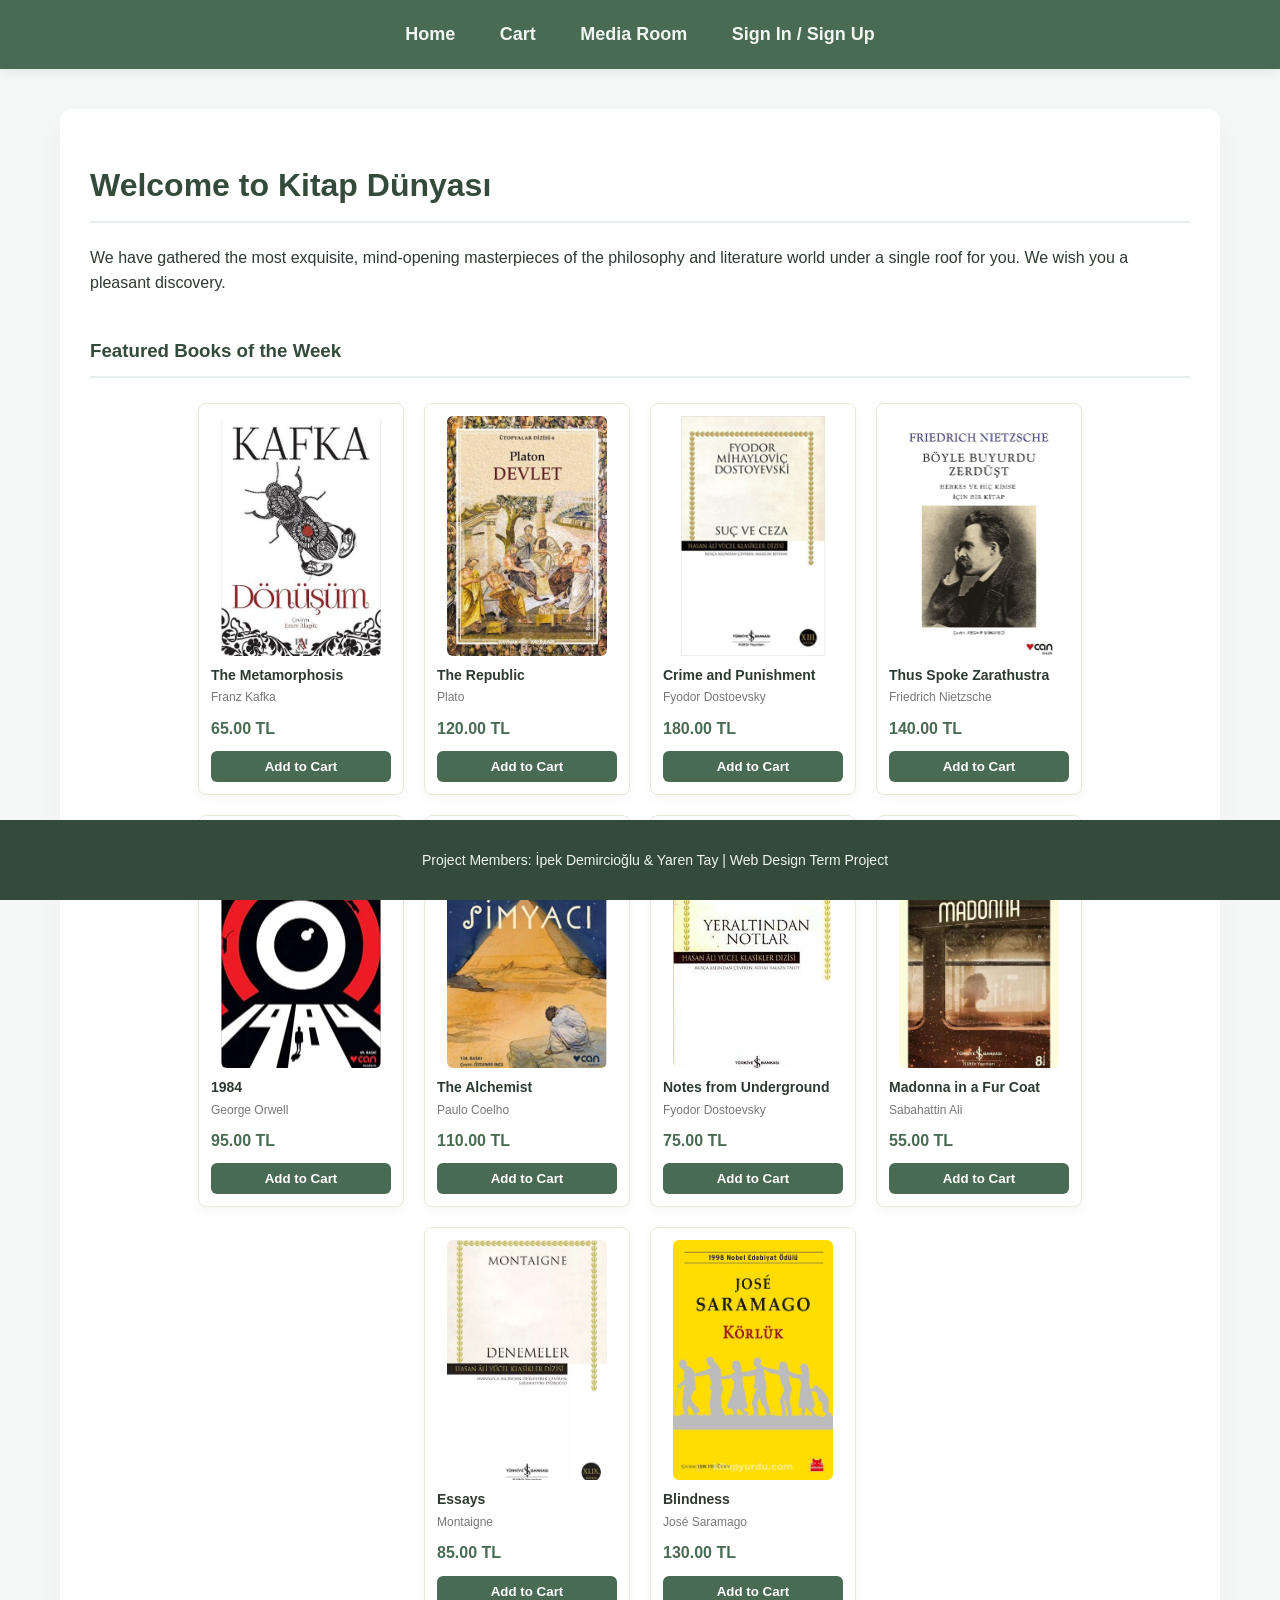
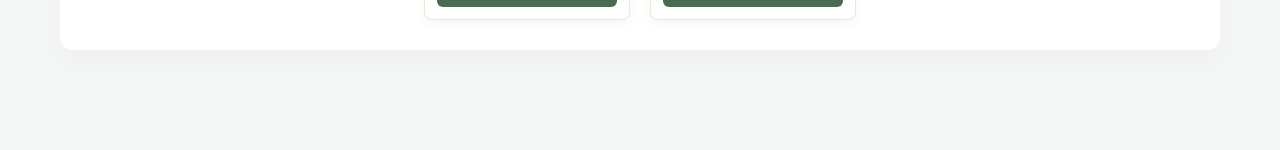
<file: index.html>
<!DOCTYPE html>
<html lang="en">
<head>
    <meta charset="UTF-8">
    <title>patates | Home</title>
    <link rel="stylesheet" href="style.css">
</head>
<body>

    <nav>
        <a href="index.html">Home</a>
        <a href="books.html">Cart</a>
        <a href="media.html">Media Room</a>
        <a href="login.html">Sign In / Sign Up</a>
    </nav>

    <div class="container">
        <h1>Welcome to Kitap Dünyası</h1>
        <p>We have gathered the most exquisite, mind-opening masterpieces of the philosophy and literature world under a single roof for you. We wish you a pleasant discovery.</p>
        
        <h3 style="margin-top: 40px;">Featured Books of the Week</h3>
        
        <div style="display: flex; gap: 20px; justify-content: center; flex-wrap: wrap; margin-top: 25px;">
            
            <!-- Book 1 -->
            <div style="text-align:left; width: 180px; background:#fff; border:1px solid #e1ebd5; padding:12px; border-radius:8px; box-shadow: 0 4px 12px rgba(0,0,0,0.04); display: flex; flex-direction: column; justify-content: space-between;">
                <div>
                    <img src="images/k1.jpg" alt="The Metamorphosis" style="width:160px; height:240px; border-radius: 6px; object-fit: cover; display: block; margin: 0 auto;">
                    <p style="font-weight: bold; margin: 8px 0 2px 0; font-size:14px; color:#2d3a31; overflow: hidden; text-overflow: ellipsis; white-space: nowrap;">The Metamorphosis</p>
                    <p style="font-size:12px; color:#777; margin:0 0 8px 0;">Franz Kafka</p>
                </div>
                <div>
                    <p style="font-weight: bold; color:#4a6b53; margin:0; font-size:16px;">65.00 TL</p>
                    <button class="btn-add" onclick="sepeteEkle('The Metamorphosis', 65.00, 'images/k1.jpg')">Add to Cart</button>
                </div>
            </div>

            <!-- Book 2 -->
            <div style="text-align:left; width: 180px; background:#fff; border:1px solid #e1ebd5; padding:12px; border-radius:8px; box-shadow: 0 4px 12px rgba(0,0,0,0.04); display: flex; flex-direction: column; justify-content: space-between;">
                <div>
                    <img src="images/k2.jpg" alt="The Republic" style="width:160px; height:240px; border-radius: 6px; object-fit: cover; display: block; margin: 0 auto;">
                    <p style="font-weight: bold; margin: 8px 0 2px 0; font-size:14px; color:#2d3a31; overflow: hidden; text-overflow: ellipsis; white-space: nowrap;">The Republic</p>
                    <p style="font-size:12px; color:#777; margin:0 0 8px 0;">Plato</p>
                </div>
                <div>
                    <p style="font-weight: bold; color:#4a6b53; margin:0; font-size:16px;">120.00 TL</p>
                    <button class="btn-add" onclick="sepeteEkle('The Republic', 120.00, 'images/k2.jpg')">Add to Cart</button>
                </div>
            </div>

            <!-- Book 3 -->
            <div style="text-align:left; width: 180px; background:#fff; border:1px solid #e1ebd5; padding:12px; border-radius:8px; box-shadow: 0 4px 12px rgba(0,0,0,0.04); display: flex; flex-direction: column; justify-content: space-between;">
                <div>
                    <img src="images/k3.jpg" alt="Crime and Punishment" style="width:160px; height:240px; border-radius: 6px; object-fit: cover; display: block; margin: 0 auto;">
                    <p style="font-weight: bold; margin: 8px 0 2px 0; font-size:14px; color:#2d3a31; overflow: hidden; text-overflow: ellipsis; white-space: nowrap;">Crime and Punishment</p>
                    <p style="font-size:12px; color:#777; margin:0 0 8px 0;">Fyodor Dostoevsky</p>
                </div>
                <div>
                    <p style="font-weight: bold; color:#4a6b53; margin:0; font-size:16px;">180.00 TL</p>
                    <button class="btn-add" onclick="sepeteEkle('Crime and Punishment', 180.00, 'images/k3.jpg')">Add to Cart</button>
                </div>
            </div>

            <!-- Book 4 -->
            <div style="text-align:left; width: 180px; background:#fff; border:1px solid #e1ebd5; padding:12px; border-radius:8px; box-shadow: 0 4px 12px rgba(0,0,0,0.04); display: flex; flex-direction: column; justify-content: space-between;">
                <div>
                    <img src="images/k4.jpg" alt="Thus Spoke Zarathustra" style="width:160px; height:240px; border-radius: 6px; object-fit: cover; display: block; margin: 0 auto;">
                    <p style="font-weight: bold; margin: 8px 0 2px 0; font-size:14px; color:#2d3a31; overflow: hidden; text-overflow: ellipsis; white-space: nowrap;">Thus Spoke Zarathustra</p>
                    <p style="font-size:12px; color:#777; margin:0 0 8px 0;">Friedrich Nietzsche</p>
                </div>
                <div>
                    <p style="font-weight: bold; color:#4a6b53; margin:0; font-size:16px;">140.00 TL</p>
                    <button class="btn-add" onclick="sepeteEkle('Thus Spoke Zarathustra', 140.00, 'images/k4.jpg')">Add to Cart</button>
                </div>
            </div>

            <!-- Book 5 -->
            <div style="text-align:left; width: 180px; background:#fff; border:1px solid #e1ebd5; padding:12px; border-radius:8px; box-shadow: 0 4px 12px rgba(0,0,0,0.04); display: flex; flex-direction: column; justify-content: space-between;">
                <div>
                    <img src="images/k5.jpg" alt="1984" style="width:160px; height:240px; border-radius: 6px; object-fit: cover; display: block; margin: 0 auto;">
                    <p style="font-weight: bold; margin: 8px 0 2px 0; font-size:14px; color:#2d3a31; overflow: hidden; text-overflow: ellipsis; white-space: nowrap;">1984</p>
                    <p style="font-size:12px; color:#777; margin:0 0 8px 0;">George Orwell</p>
                </div>
                <div>
                    <p style="font-weight: bold; color:#4a6b53; margin:0; font-size:16px;">95.00 TL</p>
                    <button class="btn-add" onclick="sepeteEkle('1984', 95.00, 'images/k5.jpg')">Add to Cart</button>
                </div>
            </div>

            <!-- Book 6 -->
            <div style="text-align:left; width: 180px; background:#fff; border:1px solid #e1ebd5; padding:12px; border-radius:8px; box-shadow: 0 4px 12px rgba(0,0,0,0.04); display: flex; flex-direction: column; justify-content: space-between;">
                <div>
                    <img src="images/k6.jpg" alt="The Alchemist" style="width:160px; height:240px; border-radius: 6px; object-fit: cover; display: block; margin: 0 auto;">
                    <p style="font-weight: bold; margin: 8px 0 2px 0; font-size:14px; color:#2d3a31; overflow: hidden; text-overflow: ellipsis; white-space: nowrap;">The Alchemist</p>
                    <p style="font-size:12px; color:#777; margin:0 0 8px 0;">Paulo Coelho</p>
                </div>
                <div>
                    <p style="font-weight: bold; color:#4a6b53; margin:0; font-size:16px;">110.00 TL</p>
                    <button class="btn-add" onclick="sepeteEkle('The Alchemist', 110.00, 'images/k6.jpg')">Add to Cart</button>
                </div>
            </div>

            <!-- Book 7 -->
            <div style="text-align:left; width: 180px; background:#fff; border:1px solid #e1ebd5; padding:12px; border-radius:8px; box-shadow: 0 4px 12px rgba(0,0,0,0.04); display: flex; flex-direction: column; justify-content: space-between;">
                <div>
                    <img src="images/k7.jpg" alt="Notes from Underground" style="width:160px; height:240px; border-radius: 6px; object-fit: cover; display: block; margin: 0 auto;">
                    <p style="font-weight: bold; margin: 8px 0 2px 0; font-size:14px; color:#2d3a31; overflow: hidden; text-overflow: ellipsis; white-space: nowrap;">Notes from Underground</p>
                    <p style="font-size:12px; color:#777; margin:0 0 8px 0;">Fyodor Dostoevsky</p>
                </div>
                <div>
                    <p style="font-weight: bold; color:#4a6b53; margin:0; font-size:16px;">75.00 TL</p>
                    <button class="btn-add" onclick="sepeteEkle('Notes from Underground', 75.00, 'images/k7.jpg')">Add to Cart</button>
                </div>
            </div>

            <!-- Book 8 -->
            <div style="text-align:left; width: 180px; background:#fff; border:1px solid #e1ebd5; padding:12px; border-radius:8px; box-shadow: 0 4px 12px rgba(0,0,0,0.04); display: flex; flex-direction: column; justify-content: space-between;">
                <div>
                    <img src="images/k8.jpg" alt="Madonna in a Fur Coat" style="width:160px; height:240px; border-radius: 6px; object-fit: cover; display: block; margin: 0 auto;">
                    <p style="font-weight: bold; margin: 8px 0 2px 0; font-size:14px; color:#2d3a31; overflow: hidden; text-overflow: ellipsis; white-space: nowrap;">Madonna in a Fur Coat</p>
                    <p style="font-size:12px; color:#777; margin:0 0 8px 0;">Sabahattin Ali</p>
                </div>
                <div>
                    <p style="font-weight: bold; color:#4a6b53; margin:0; font-size:16px;">55.00 TL</p>
                    <button class="btn-add" onclick="sepeteEkle('Madonna in a Fur Coat', 55.00, 'images/k8.jpg')">Add to Cart</button>
                </div>
            </div>

            <!-- Book 9 -->
            <div style="text-align:left; width: 180px; background:#fff; border:1px solid #e1ebd5; padding:12px; border-radius:8px; box-shadow: 0 4px 12px rgba(0,0,0,0.04); display: flex; flex-direction: column; justify-content: space-between;">
                <div>
                    <img src="images/k9.jpg" alt="Essays" style="width:160px; height:240px; border-radius: 6px; object-fit: cover; display: block; margin: 0 auto;">
                    <p style="font-weight: bold; margin: 8px 0 2px 0; font-size:14px; color:#2d3a31; overflow: hidden; text-overflow: ellipsis; white-space: nowrap;">Essays</p>
                    <p style="font-size:12px; color:#777; margin:0 0 8px 0;">Montaigne</p>
                </div>
                <div>
                    <p style="font-weight: bold; color:#4a6b53; margin:0; font-size:16px;">85.00 TL</p>
                    <button class="btn-add" onclick="sepeteEkle('Essays', 85.00, 'images/k9.jpg')">Add to Cart</button>
                </div>
            </div>

            <!-- Book 10 -->
            <div style="text-align:left; width: 180px; background:#fff; border:1px solid #e1ebd5; padding:12px; border-radius:8px; box-shadow: 0 4px 12px rgba(0,0,0,0.04); display: flex; flex-direction: column; justify-content: space-between;">
                <div>
                    <img src="images/k10.jpg" alt="Blindness" style="width:160px; height:240px; border-radius: 6px; object-fit: cover; display: block; margin: 0 auto;">
                    <p style="font-weight: bold; margin: 8px 0 2px 0; font-size:14px; color:#2d3a31; overflow: hidden; text-overflow: ellipsis; white-space: nowrap;">Blindness</p>
                    <p style="font-size:12px; color:#777; margin:0 0 8px 0;">José Saramago</p>
                </div>
                <div>
                    <p style="font-weight: bold; color:#4a6b53; margin:0; font-size:16px;">130.00 TL</p>
                    <button class="btn-add" onclick="sepeteEkle('Blindness', 130.00, 'images/k10.jpg')">Add to Cart</button>
                </div>
            </div>

        </div>
    </div>

    <footer>
        <p>Project Members: İpek Demircioğlu & Yaren Tay | Web Design Term Project</p>
    </footer>

    <script>
        function sepeteEkle(ad, fiyat, resim) {
            let sepet = JSON.parse(localStorage.getItem('sepet')) || [];
            let varOlan = sepet.find(item => item.ad === ad);

            if (varOlan) {
                varOlan.adet += 1;
            } else {
                sepet.push({ ad: ad, fiyat: fiyat, resim: resim, adet: 1 });
            }

            localStorage.setItem('sepet', JSON.stringify(sepet));
            alert(ad + " has been added to your cart!");
        }
    </script>

</body>
</html>
</file>
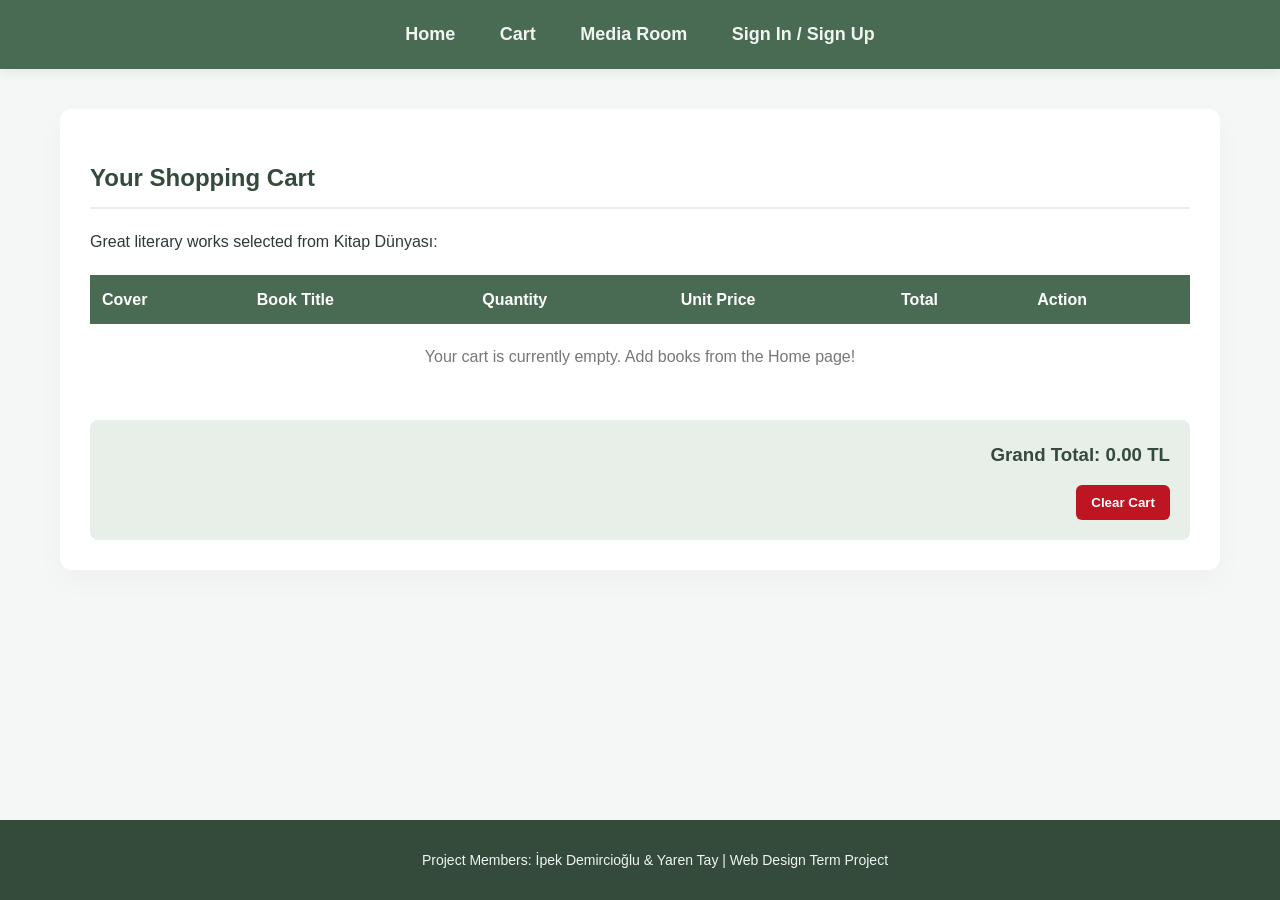
<file: books.html>
<!DOCTYPE html>
<html lang="en">
<head>
    <meta charset="UTF-8">
    <title>Kitap Dünyası | Shopping Cart</title>
    <link rel="stylesheet" href="style.css">
</head>
<body>

    <nav>
        <a href="index.html">Home</a>
        <a href="books.html">Cart</a>
        <a href="media.html">Media Room</a>
        <a href="login.html">Sign In / Sign Up</a>
    </nav>

    <div class="container">
        <h2>Your Shopping Cart</h2>
        <p>Great literary works selected from Kitap Dünyası:</p>

        <table style="width: 100%; border-collapse: collapse; margin-top: 20px; text-align: left;">
            <thead>
                <tr style="background-color: #4a6b53; color: white;">
                    <th style="padding: 12px;">Cover</th>
                    <th style="padding: 12px;">Book Title</th>
                    <th style="padding: 12px;">Quantity</th>
                    <th style="padding: 12px;">Unit Price</th>
                    <th style="padding: 12px;">Total</th>
                    <th style="padding: 12px;">Action</th>
                </tr>
            </thead>
            <tbody id="sepetTabloGövde">
                <!-- JavaScript handles here -->
            </tbody>
        </table>

        <div style="margin-top: 30px; text-align: right; padding: 20px; background-color: #e8efe9; border-radius: 8px;">
            <h3 style="border: none; margin: 0; padding: 0; color: #344a3a;">
                Grand Total: <span id="sepetToplamTutar">0.00</span> TL
            </h3>
            <button onclick="sepetiTemizle()" style="background-color: #bd1522; color: white; border: none; padding: 10px 15px; border-radius: 6px; margin-top: 15px; font-weight: bold; cursor: pointer;">Clear Cart</button>
        </div>
    </div>

    <footer>
        <p>Project Members: İpek Demircioğlu & Yaren Tay | Web Design Term Project</p>
    </footer>

    <script>
        document.addEventListener("DOMContentLoaded", function() {
            sepetiListele();
        });

        function sepetiListele() {
            let sepet = JSON.parse(localStorage.getItem('sepet')) || [];
            let tabloGövde = document.getElementById('sepetTabloGövde');
            let toplamAlan = document.getElementById('sepetToplamTutar');
            
            tabloGövde.innerHTML = "";
            let genelToplam = 0;

            if (sepet.length === 0) {
                tabloGövde.innerHTML = `<tr><td colspan="6" style="padding: 20px; text-align: center; color: #777;">Your cart is currently empty. Add books from the Home page!</td></tr>`;
                toplamAlan.innerText = "0.00";
                return;
            }

            sepet.forEach((item, index) => {
                let satirToplam = item.fiyat * item.adet;
                genelToplam += satirToplam;

                tabloGövde.innerHTML += `
                    <tr style="border-bottom: 1px solid #e8efe9;">
                        <td style="padding: 12px;"><img src="${item.resim}" style="width: 50px; height: 75px; object-fit: cover; border-radius: 4px;"></td>
                        <td style="padding: 12px; font-weight: bold; color: #2d3a31;">${item.ad}</td>
                        <td style="padding: 12px; font-weight: bold;">${item.adet} Pcs</td>
                        <td style="padding: 12px;">${item.fiyat.toFixed(2)} TL</td>
                        <td style="padding: 12px; color: #4a6b53; font-weight: bold;">${satirToplam.toFixed(2)} TL</td>
                        <td style="padding: 12px;"><button onclick="urunSil(${index})" style="background: none; border: none; color: #bd1522; font-weight: bold; cursor: pointer;">Remove</button></td>
                    </tr>
                `;
            });

            toplamAlan.innerText = genelToplam.toFixed(2);
        }

        function urunSil(index) {
            let sepet = JSON.parse(localStorage.getItem('sepet')) || [];
            sepet.splice(index, 1);
            localStorage.setItem('sepet', JSON.stringify(sepet));
            sepetiListele();
        }

        function sepetiTemizle() {
            localStorage.removeItem('sepet');
            sepetiListele();
        }
    </script>

</body>
</html>
</file>
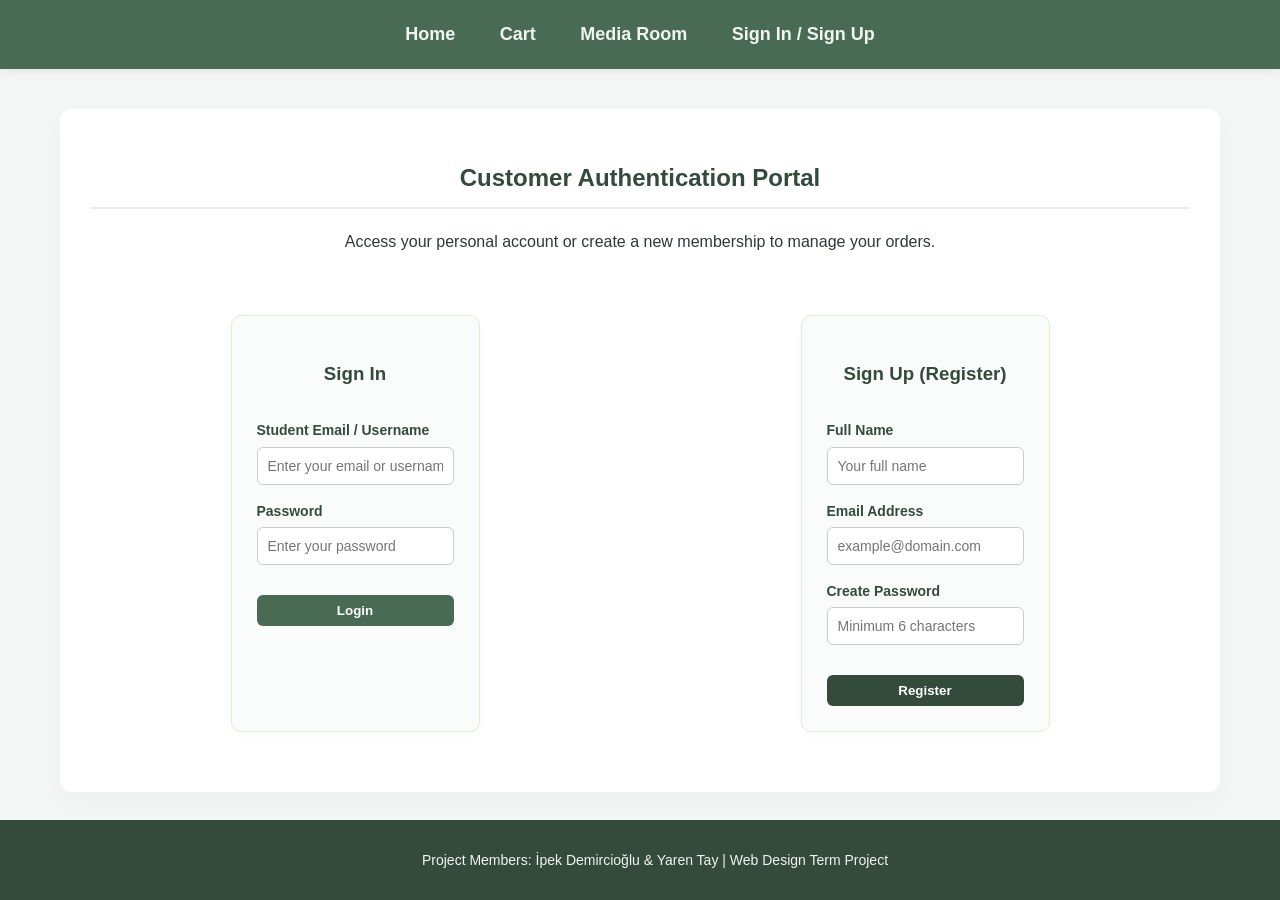
<file: login.html>
<!DOCTYPE html>
<html lang="en">
<head>
    <meta charset="UTF-8">
    <title>Kitap Dünyası | Authentication</title>
    <link rel="stylesheet" href="style.css">
</head>
<body>

    <nav>
        <a href="index.html">Home</a>
        <a href="books.html">Cart</a>
        <a href="media.html">Media Room</a>
        <a href="login.html">Sign In / Sign Up</a>
    </nav>

    <div class="container" style="text-align: center;">
        <h2>Customer Authentication Portal</h2>
        <p>Access your personal account or create a new membership to manage your orders.</p>

        <div style="display: flex; gap: 40px; justify-content: center; flex-wrap: wrap; margin-top: 30px;">
            
            <!-- Sign In Box -->
            <div class="auth-box">
                <h3 style="border: none; margin-bottom: 20px;">Sign In</h3>
                <form onsubmit="event.preventDefault(); alert('Successfully signed in!');">
                    <div class="form-group">
                        <label>Student Email / Username</label>
                        <input type="text" placeholder="Enter your email or username" required>
                    </div>
                    <div class="form-group">
                        <label>Password</label>
                        <input type="password" placeholder="Enter your password" required>
                    </div>
                    <button class="btn-add" type="submit" style="margin-top: 15px;">Login</button>
                </form>
            </div>

            <!-- Sign Up Box -->
            <div class="auth-box">
                <h3 style="border: none; margin-bottom: 20px;">Sign Up (Register)</h3>
                <form onsubmit="event.preventDefault(); alert('Account successfully created!');">
                    <div class="form-group">
                        <label>Full Name</label>
                        <input type="text" placeholder="Your full name" required>
                    </div>
                    <div class="form-group">
                        <label>Email Address</label>
                        <input type="email" placeholder="example@domain.com" required>
                    </div>
                    <div class="form-group">
                        <label>Create Password</label>
                        <input type="password" placeholder="Minimum 6 characters" required>
                    </div>
                    <button class="btn-add" type="submit" style="margin-top: 15px; background-color: #344a3a;">Register</button>
                </form>
            </div>

        </div>
    </div>

    <footer>
        <p>Project Members: İpek Demircioğlu & Yaren Tay | Web Design Term Project</p>
    </footer>

</body>
</html>
</file>
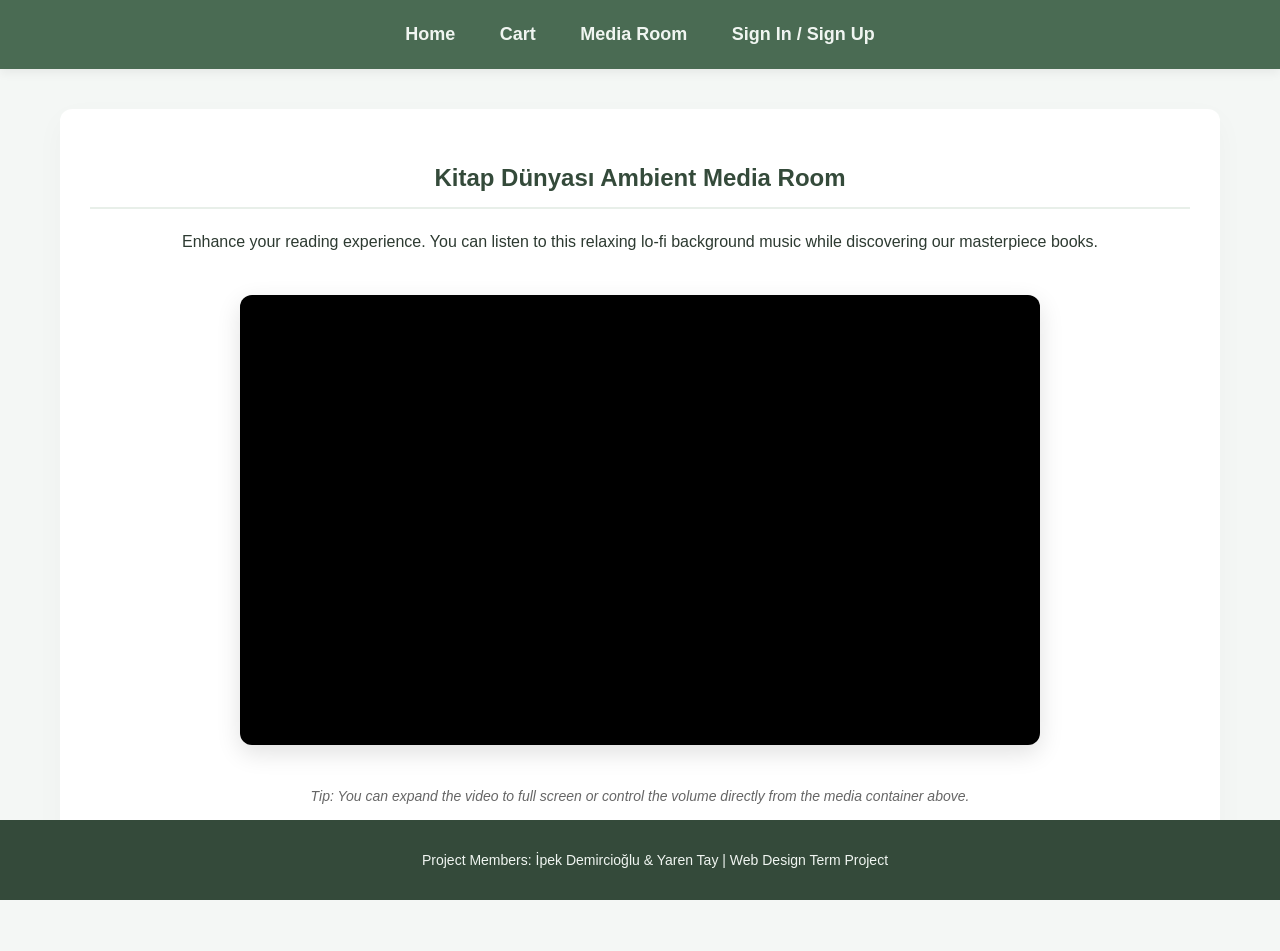
<file: media.html>
<!DOCTYPE html>
<html lang="en">
<head>
    <meta charset="UTF-8">
    <title>Kitap Dünyası | Media Room</title>
    <link rel="stylesheet" href="style.css">
</head>
<body>

    <nav>
        <a href="index.html">Home</a>
        <a href="books.html">Cart</a>
        <a href="media.html">Media Room</a>
        <a href="login.html">Sign In / Sign Up</a>
    </nav>

    <div class="container" style="text-align: center;">
        <h2>Kitap Dünyası Ambient Media Room</h2>
        <p>Enhance your reading experience. You can listen to this relaxing lo-fi background music while discovering our masterpiece books.</p>
        
        <!-- Embedded YouTube Video Area -->
        <div style="margin: 40px auto; max-width: 800px; box-shadow: 0 8px 24px rgba(0,0,0,0.12); border-radius: 12px; overflow: hidden; background: #000;">
            <div style="position: relative; padding-bottom: 56.25%; height: 0;">
                <iframe 
                    style="position: absolute; top: 0; left: 0; width: 100%; height: 100%; border: 0;" 
                    src="https://www.youtube.com/embed/mC4GQTy5sqk?start=2280" 
                    title="Kitap Dünyası Ambient Music" 
                    allow="accelerometer; autoplay; clipboard-write; encrypted-media; gyroscope; picture-in-picture; web-share" 
                    allowfullscreen>
                </iframe>
            </div>
        </div>

        <p style="font-style: italic; color: #666; font-size: 14px;">Tip: You can expand the video to full screen or control the volume directly from the media container above.</p>
    </div>

    <footer>
        <p>Project Members: İpek Demircioğlu & Yaren Tay | Web Design Term Project</p>
    </footer>

</body>
</html>
</file>
<file: style.css>
/* style.css */
body {
    font-family: 'Segoe UI', Tahoma, Geneva, Verdana, sans-serif;
    margin: 0;
    padding: 0;
    background-color: #f4f7f5;
    color: #2d3a31;
    line-height: 1.6;
}

/* Elegant Pastel Green Navigation Bar */
nav {
    background-color: #4a6b53;
    padding: 20px;
    text-align: center;
    box-shadow: 0 4px 10px rgba(0,0,0,0.06);
}

nav a {
    color: #f0f5f1;
    text-decoration: none;
    margin: 0 20px;
    font-weight: 600;
    font-size: 18px;
    transition: all 0.3s ease;
}

nav a:hover {
    color: #b3cbb9;
}

/* Page Container */
.container {
    max-width: 1100px;
    margin: 40px auto;
    padding: 30px;
    background-color: white;
    box-shadow: 0 10px 30px rgba(0,0,0,0.03);
    border-radius: 12px;
    margin-bottom: 100px;
}

h1, h2, h3 {
    color: #344a3a;
    border-bottom: 2px solid #e8efe9;
    padding-bottom: 10px;
}

/* Add to Cart Button */
.btn-add {
    background-color: #4a6b53;
    color: white;
    border: none;
    padding: 8px 12px;
    border-radius: 6px;
    font-weight: bold;
    cursor: pointer;
    width: 100%;
    margin-top: 10px;
    transition: background 0.2s;
}

.btn-add:hover {
    background-color: #344a3a;
}

/* Login/Register Form Styles */
.auth-box {
    max-width: 400px;
    margin: 30px auto;
    padding: 25px;
    border: 1px solid #e1ebd5;
    border-radius: 10px;
    background-color: #fafcfb;
    box-shadow: 0 4px 15px rgba(0,0,0,0.02);
}

.form-group {
    margin-bottom: 15px;
    text-align: left;
}

.form-group label {
    display: block;
    font-weight: 600;
    margin-bottom: 5px;
    color: #344a3a;
    font-size: 14px;
}

.form-group input {
    width: 100%;
    padding: 10px;
    border: 1px solid #ccc;
    border-radius: 6px;
    font-size: 14px;
    box-sizing: border-box;
}

.form-group input:focus {
    border-color: #4a6b53;
    outline: none;
}

/* Fixed Footer */
footer {
    background-color: #344a3a;
    color: #f0f5f1;
    text-align: center;
    padding: 15px;
    position: fixed;
    bottom: 0;
    width: 100%;
    font-size: 14px;
    z-index: 1000;
}
</file>
